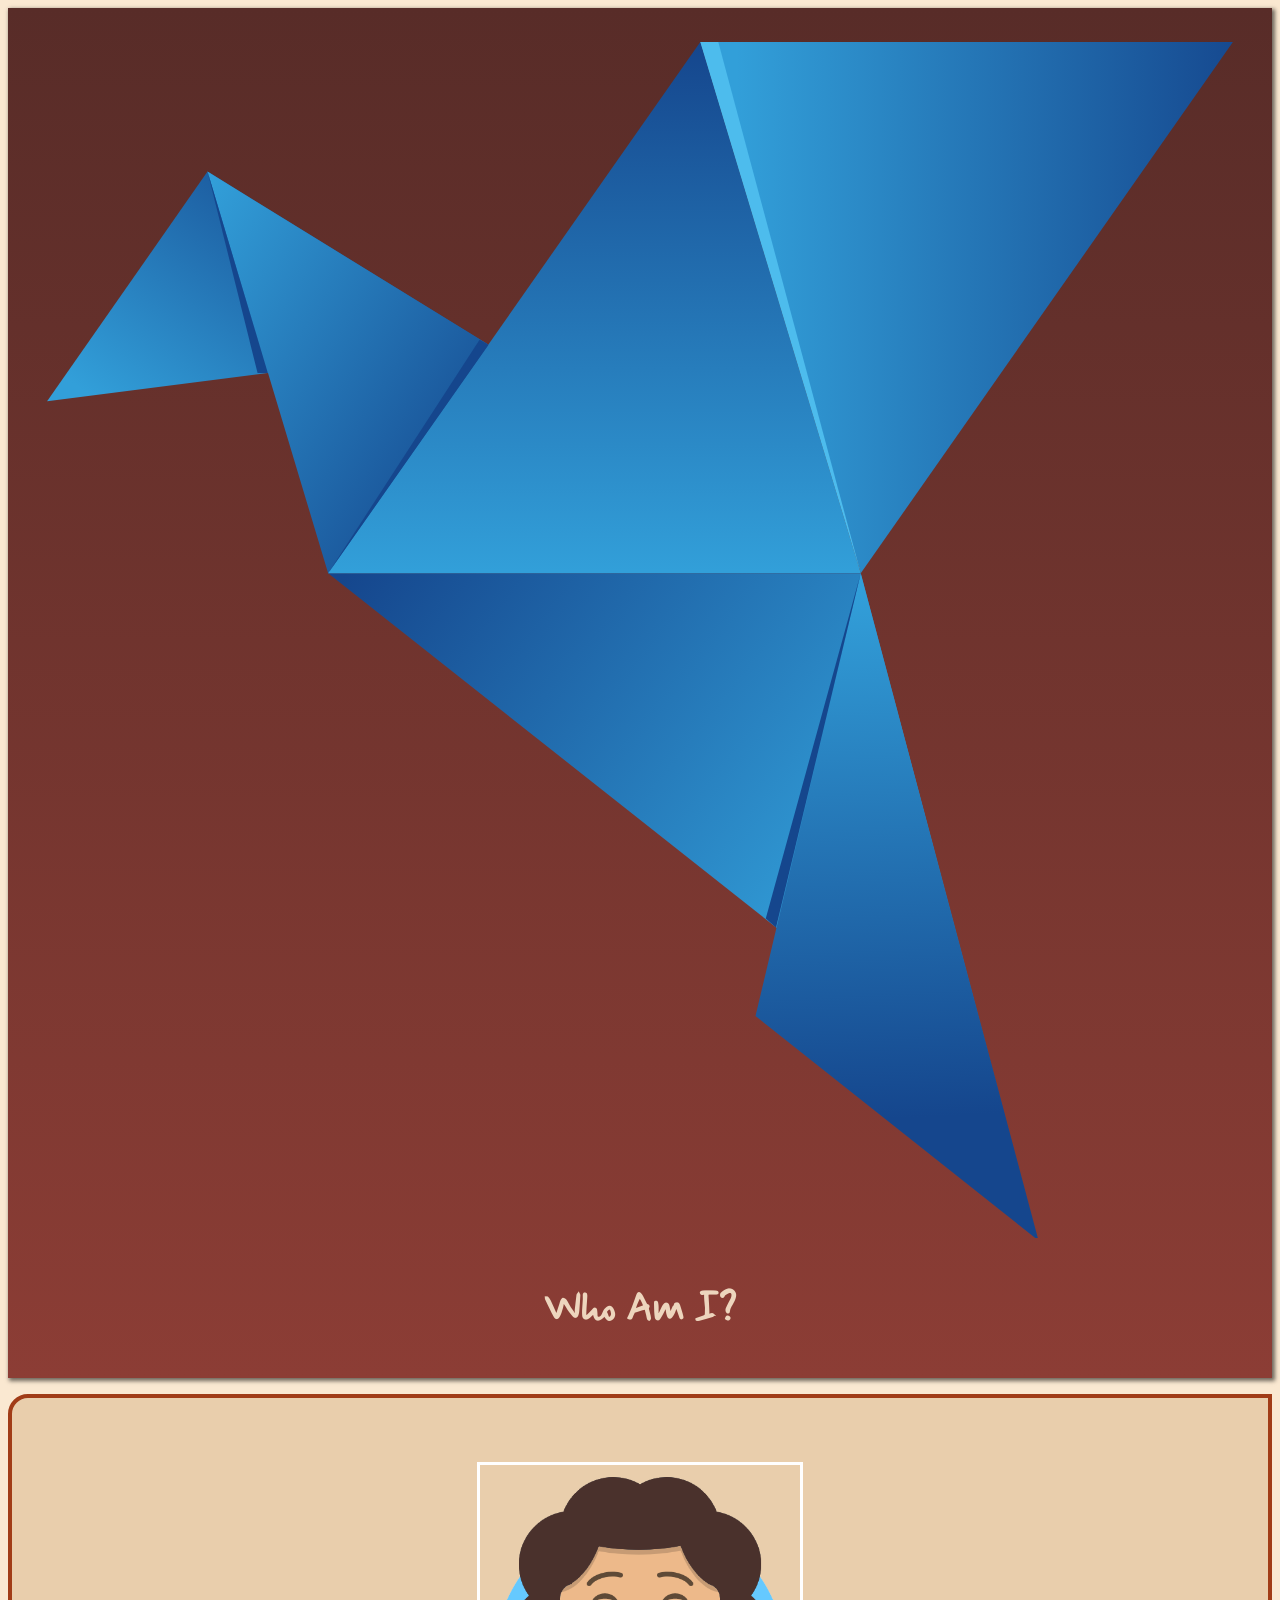
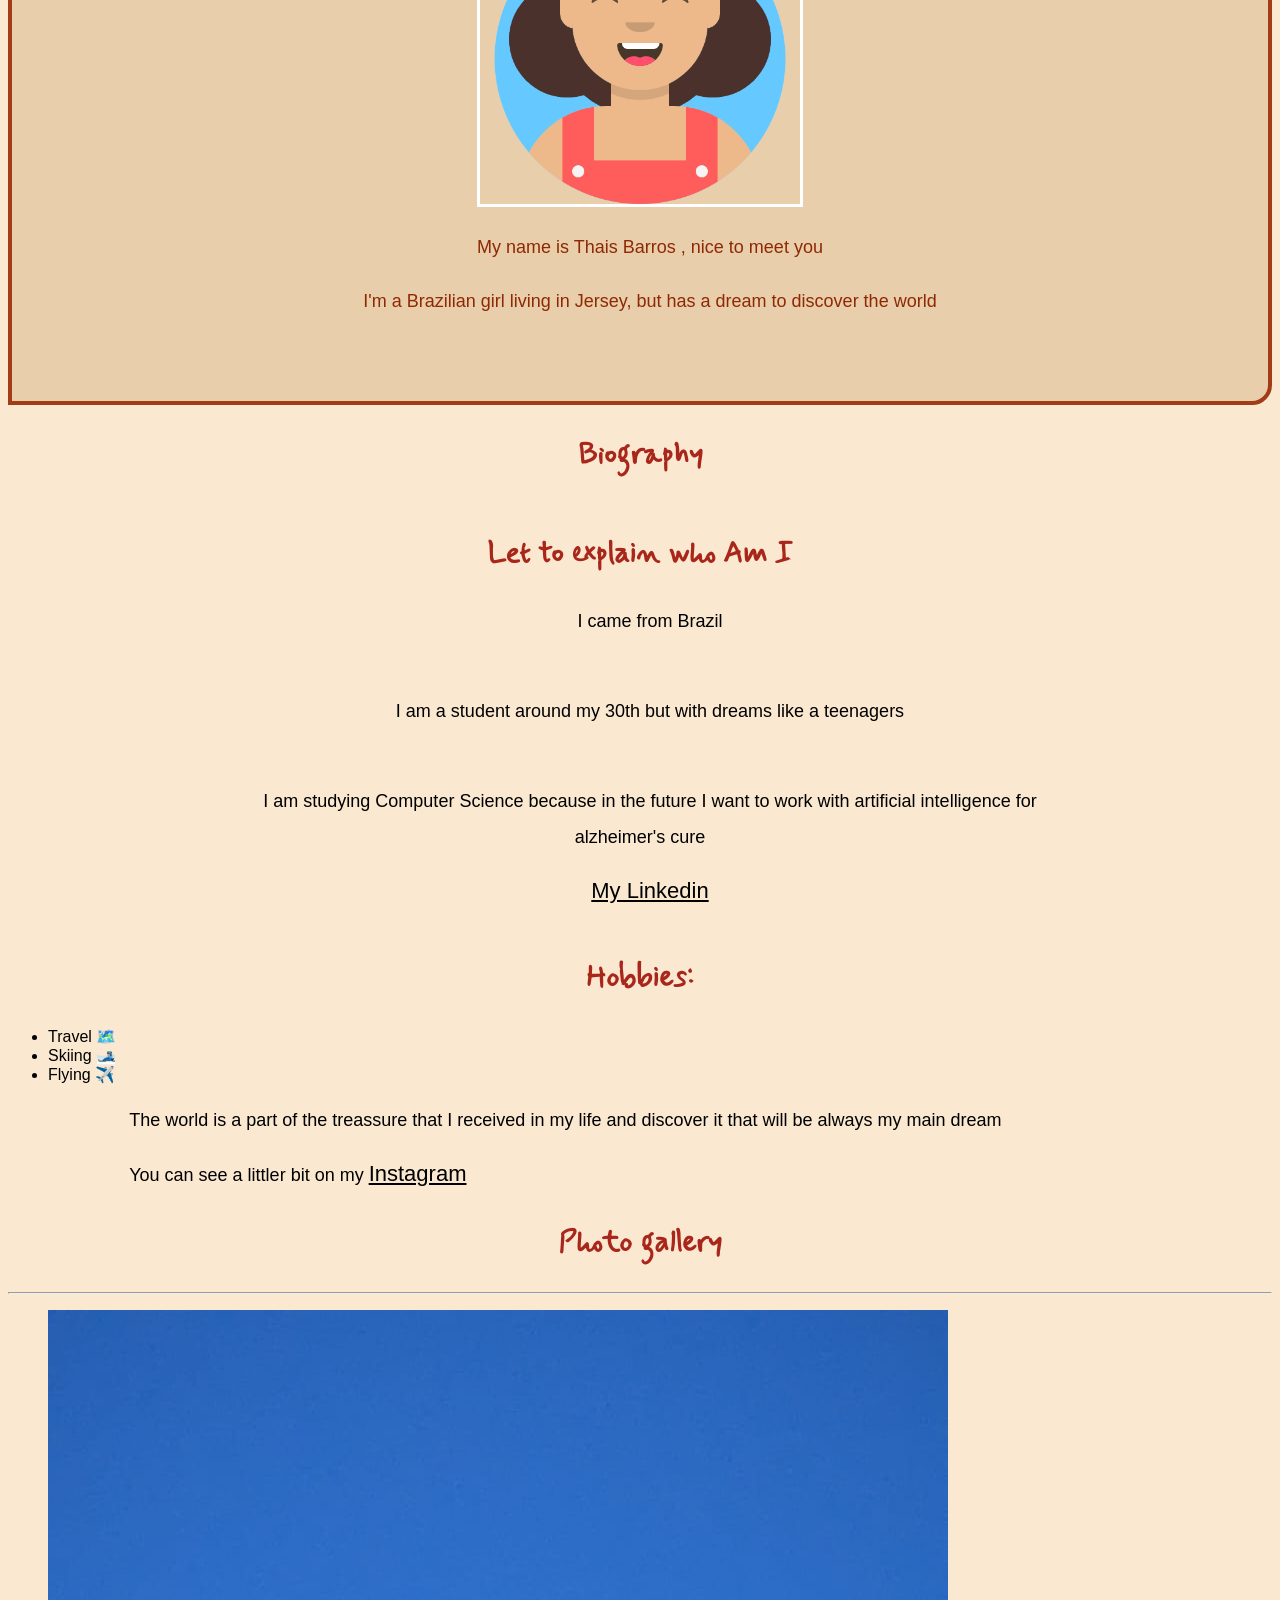
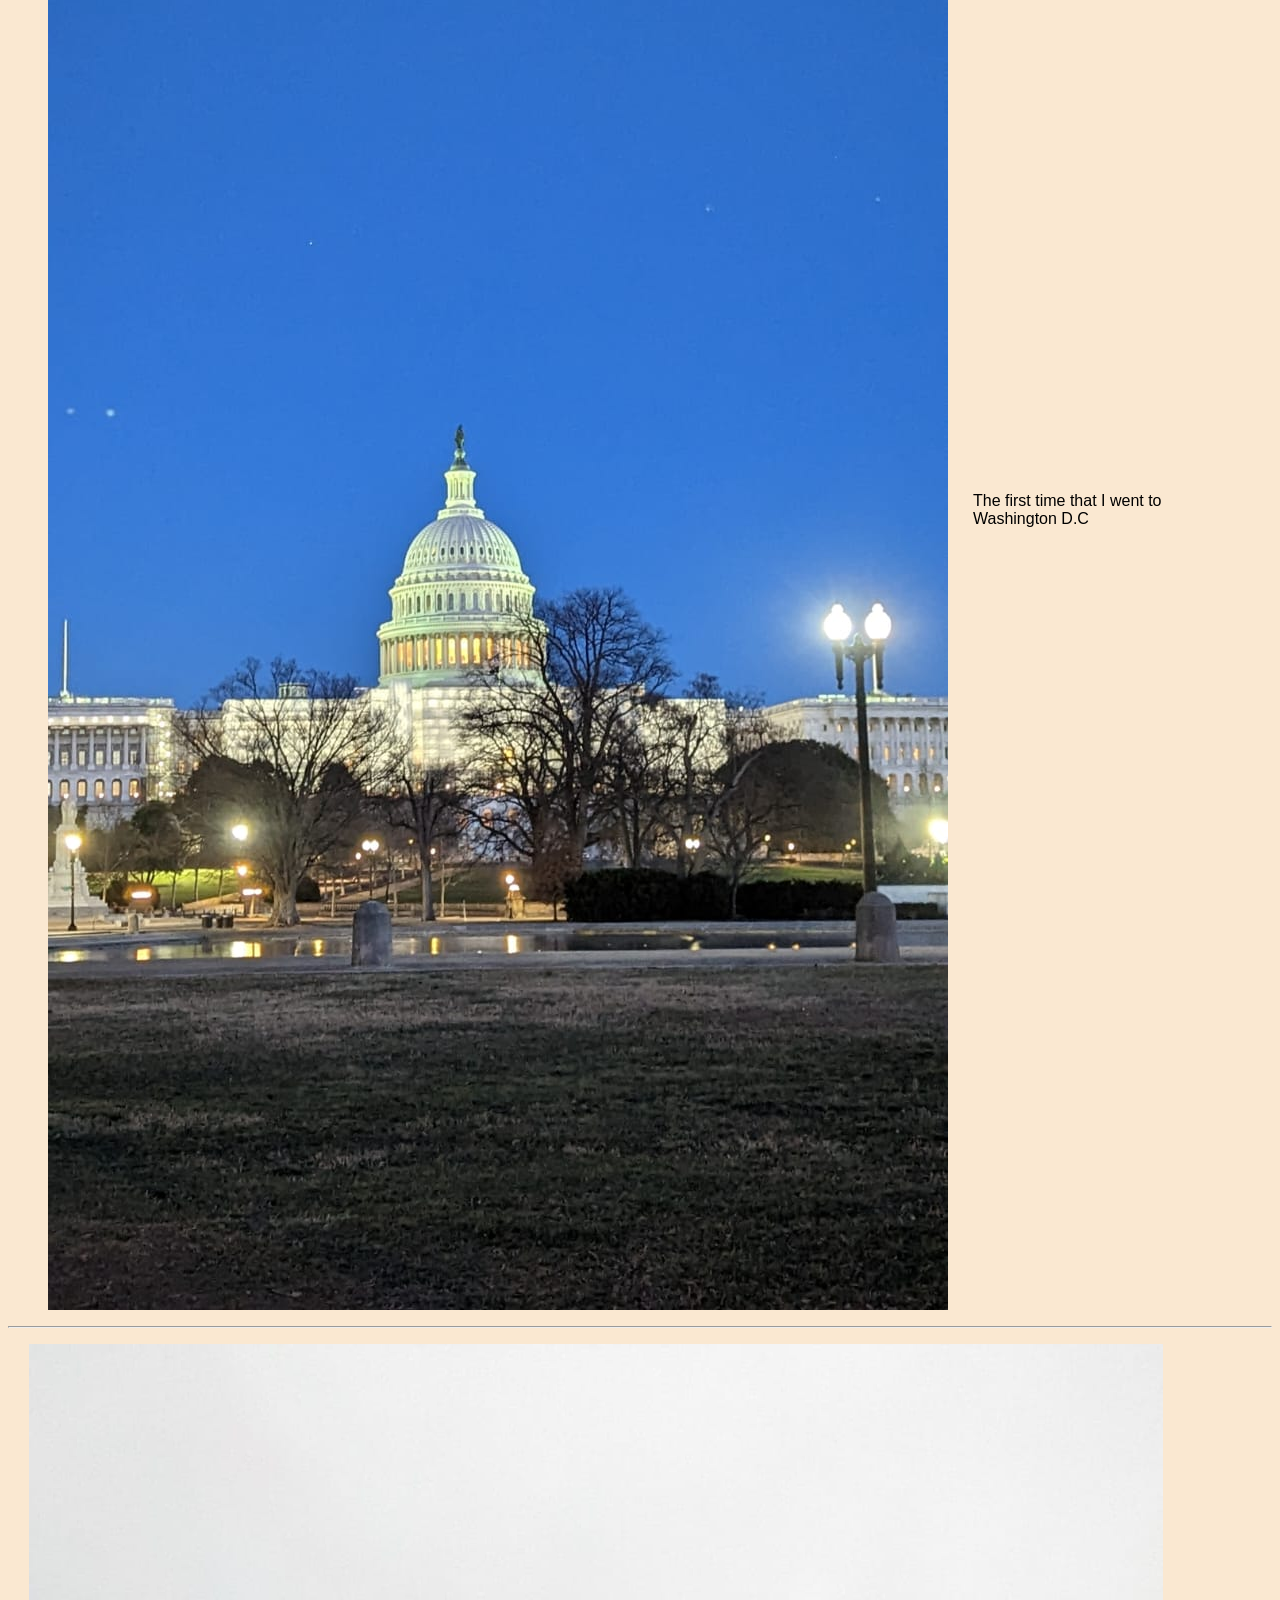
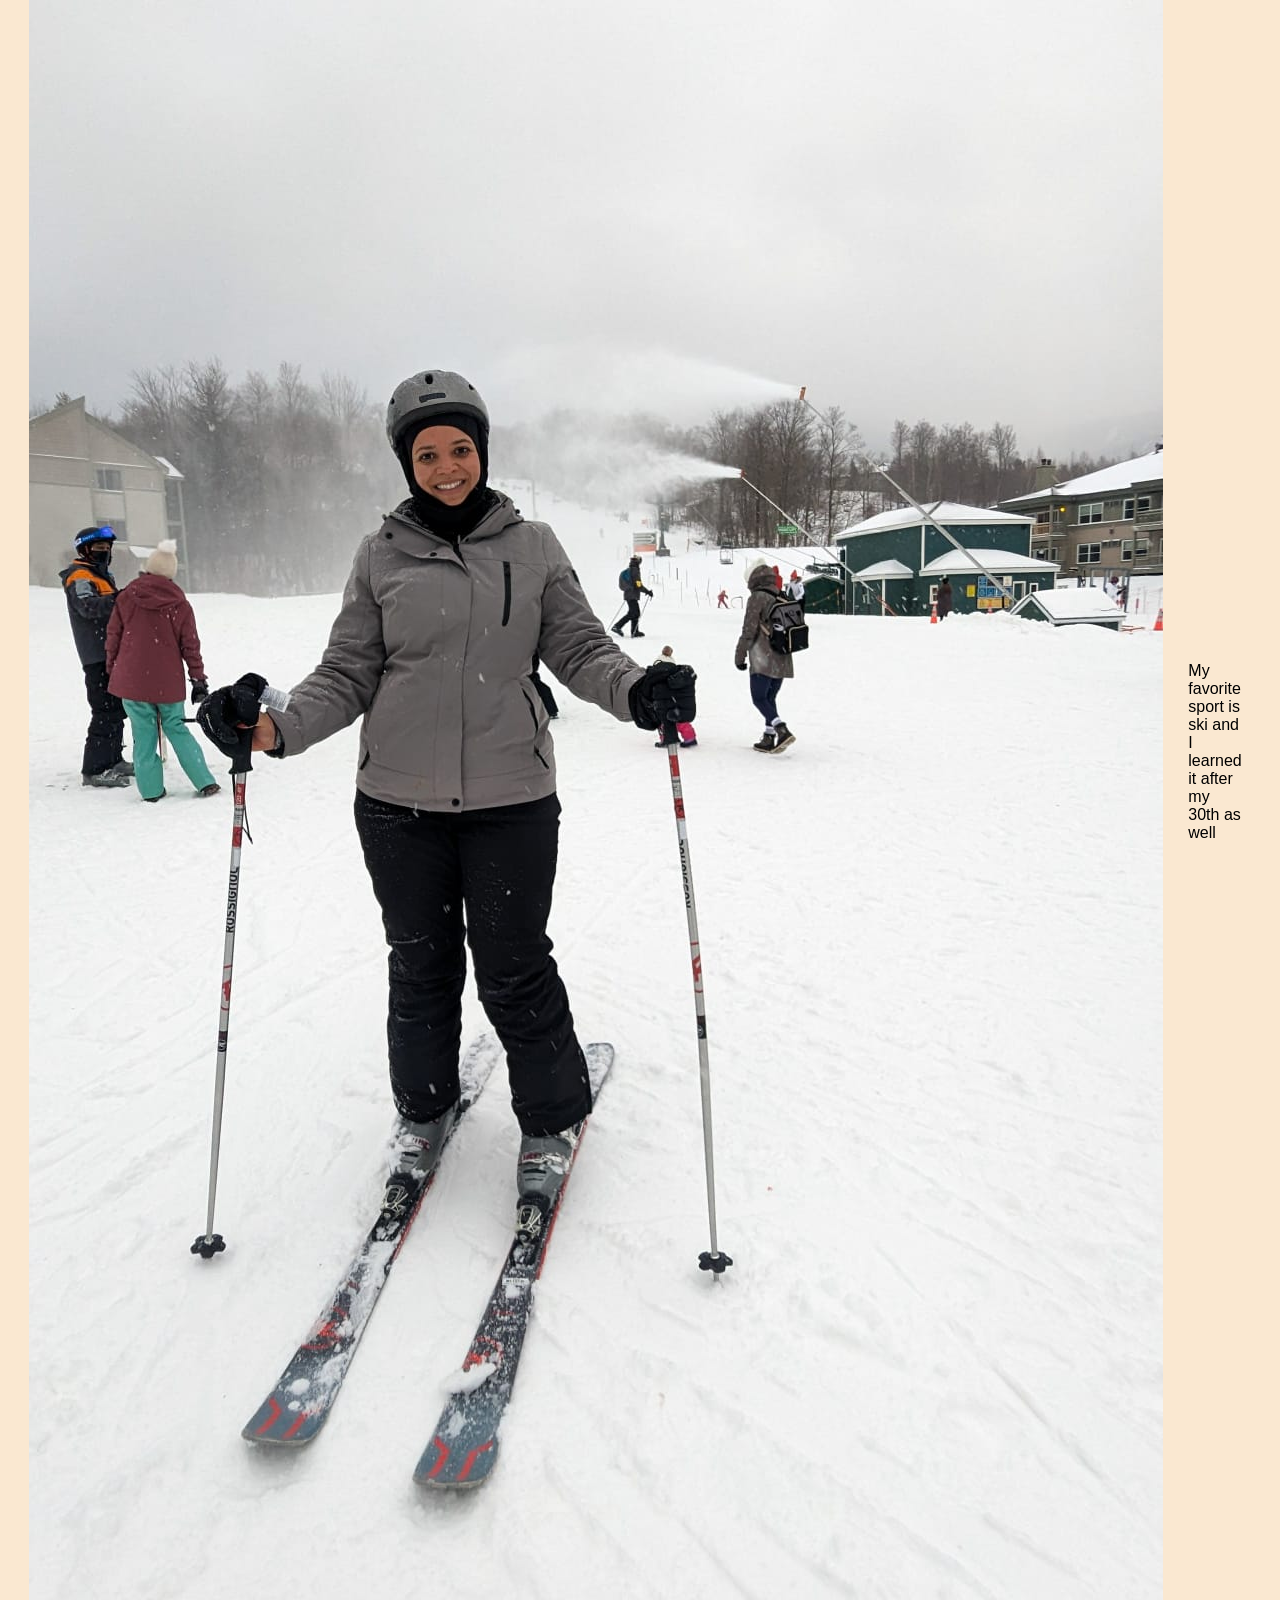
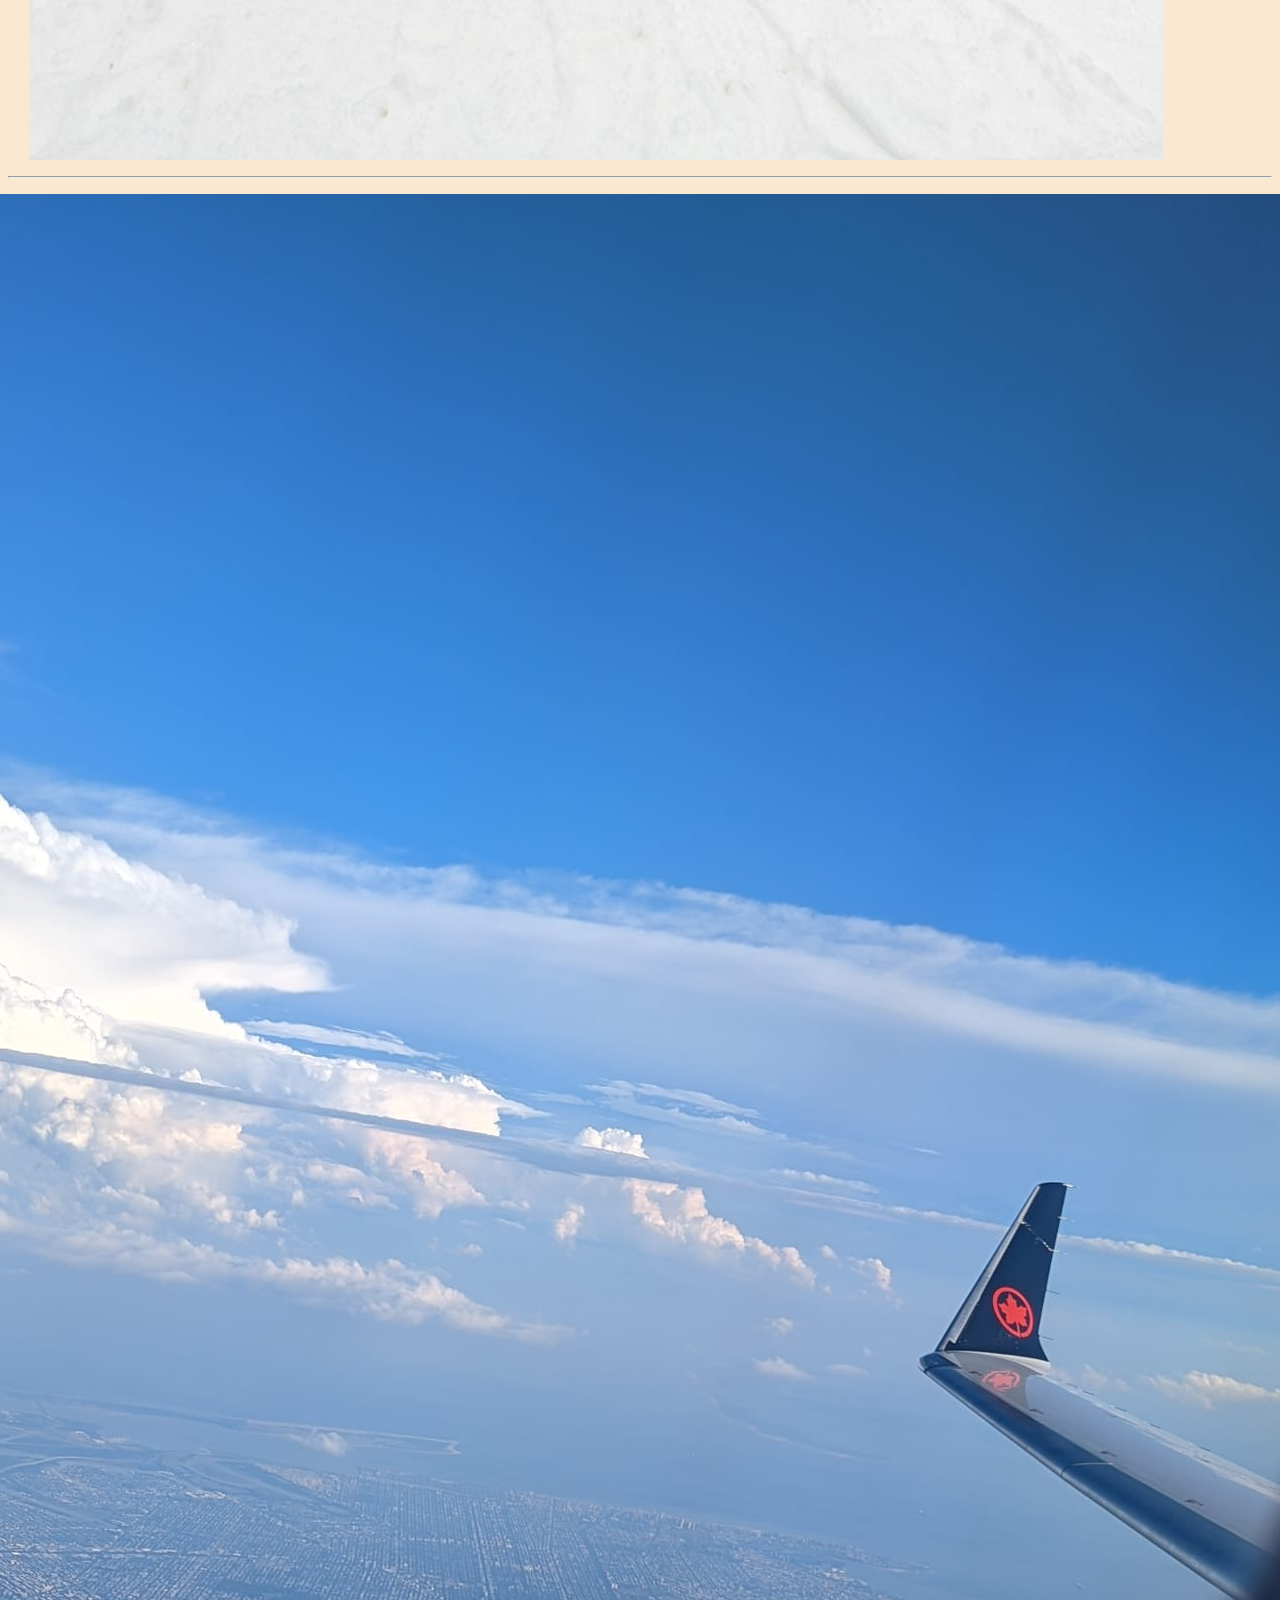
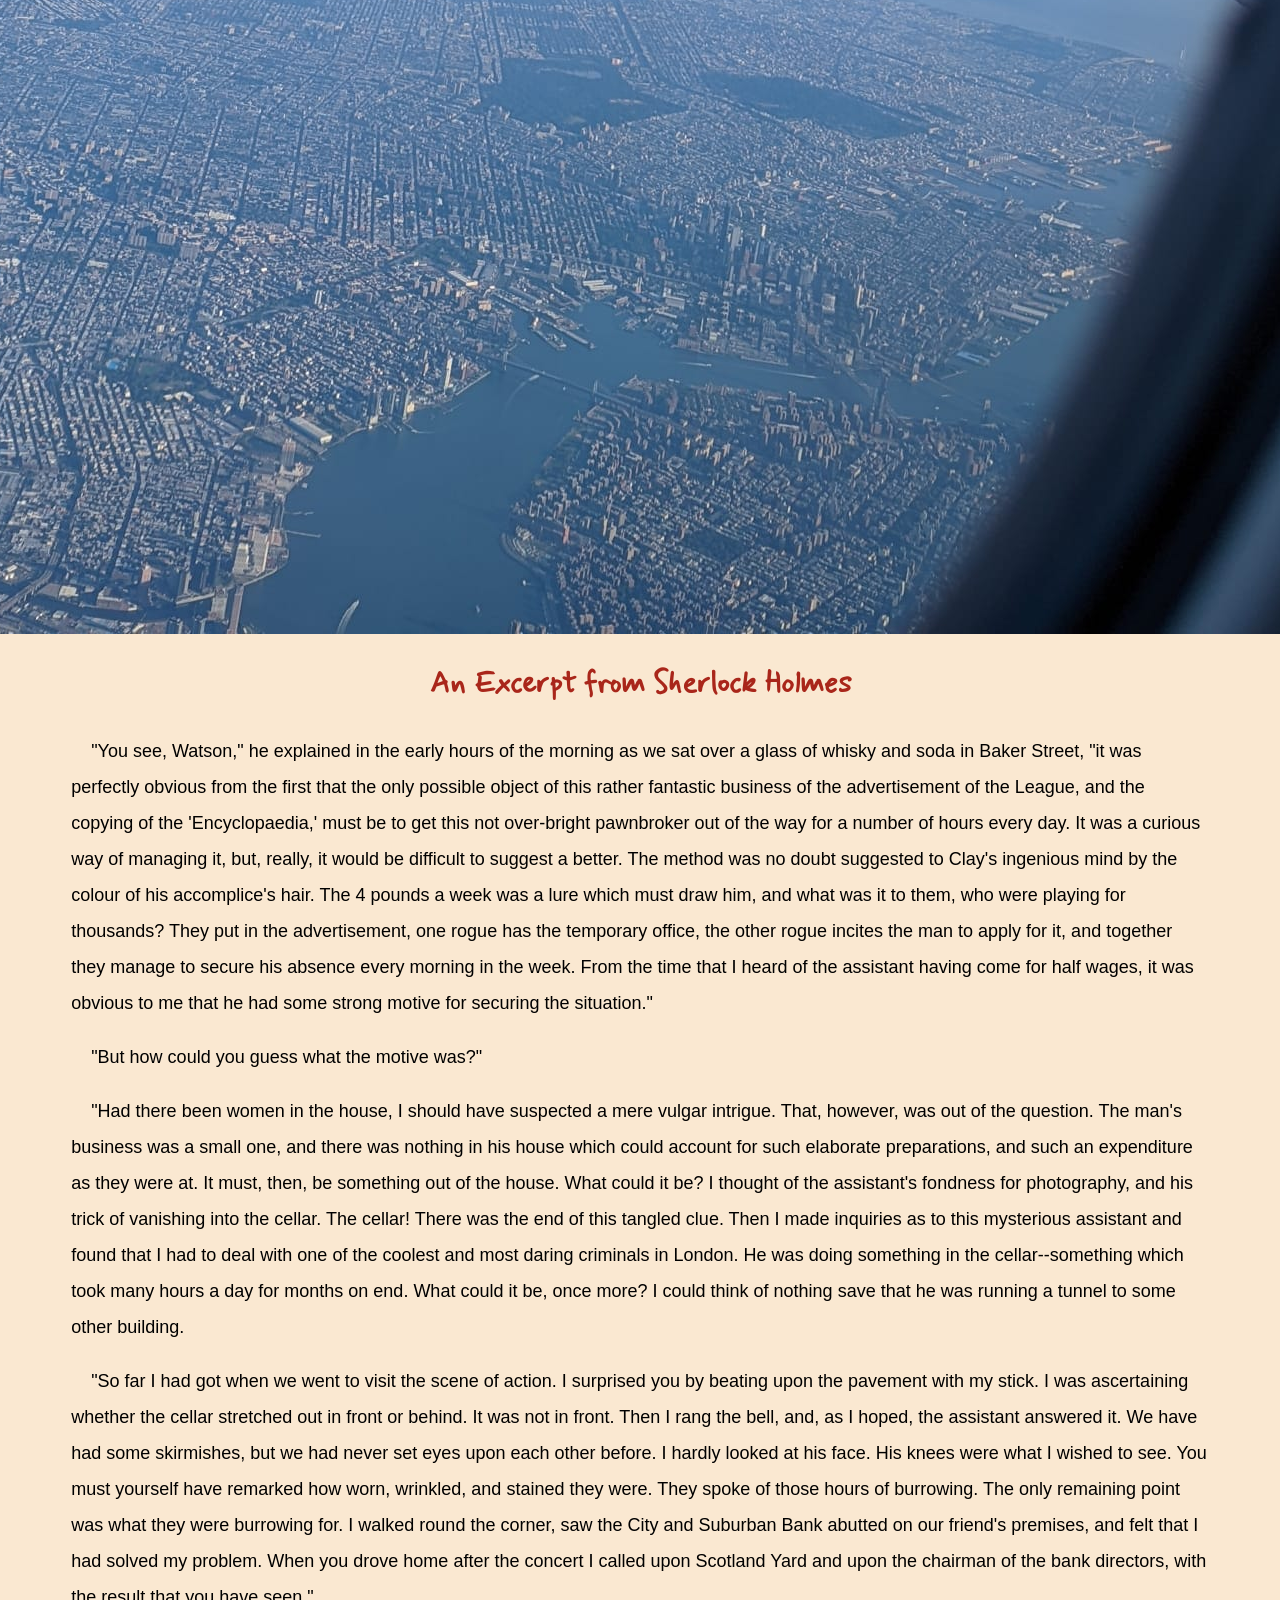
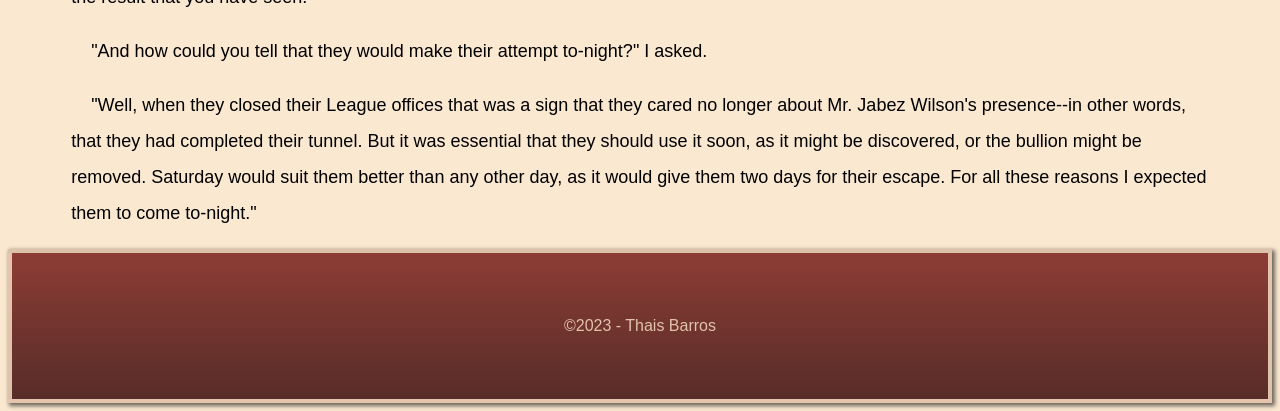
<file: pag1.html>
<!DOCTYPE html>
<html lang="en">
<head>
    <meta charset="UTF-8">
    <meta http-equiv="X-UA-Compatible" content="IE=edge">
    <meta name="viewport" content="width=device-width, initial-scale=1.0">
    <title>About me</title>
    <link href="https://fonts.googleapis.com/css2?family=Gloock&family=Mynerve&display=swap" rel="stylesheet">
    <link href="css/style.css" rel="stylesheet">
</head>
<body>
    <header>    
        <img src="bob.svg"alt="Blue origami logo">
        <h1>Who Am I? </h1>
        <link href="https://fonts.googleapis.com/css2?family=Gloock&family=Mynerve&display=swap" rel="stylesheet">
        </header>
        <main>
                <section id="hero">
                <img src="avataaars.png" alt="My avatar">
                <div>
                    <p>My name is Thais Barros , nice to meet you </p>
                    <p>I'm a Brazilian girl living in Jersey, but has a dream to discover the world</p>
                </div>
            </section>
            <section id="bio">
                <h2>Biography</h2>
                <div>

                    <h2> Let to explain who Am I </h2> 
                    <p> I came from Brazil</p> 
                    <br>
                    <p> I am a student around my 30th but with dreams like a teenagers</p>
                    <br>
                    <p>I am studying Computer Science because in the future I want to work with artificial intelligence for alzheimer's cure </p>
                    <p><a href="https://www.linkedin.com/in/thais-barros-4215b1180/">My Linkedin</a></p>
                    </div>
                    
                </section>
                <section id="hobbies">

                    <h2>Hobbies:</h2>
                    <ul>
                        <li>Travel 🗺️</li>
                        <li>Skiing 🎿</li>
                        <li>Flying ✈️</li>

                        <p>The world is a part of the treassure that I received in my life and discover it that will be always my main dream</p>
                        <p>You can see a littler bit on my <a href="https://www.instagram.com/thais_barrossilva/">Instagram</a></p>
                    </ul>
                </section>
                <section id="gallery">

                    <h2>Photo gallery</h2>

                    <hr>
                    <figure>
                        <img src="Washington-640w.jpg" alt="Washington">
                        <figcaption>The first time that I went to Washington D.C</figcaption>
                        </figure>
                        <hr>
                        <figure>
                            <img src="ski-640w.jpg" alt="Skiing">
                            <figcaption>My favorite sport is ski and I learned it after my 30th as well</figcaption>
                            </figure>  
                            <hr>  
                    <figure>
                <img src="Canada-640w.jpg" alt="Flying">
                <figcaption>Flying to Canada and looking New York from my window</figcaption>
                    </figure>
                </section>
<article id="lit">
    <h2>An Excerpt from Sherlock Holmes</h2>
    <div>
        <p>"You see, Watson," he explained in the early hours of the morning as we sat over a glass of whisky and soda in Baker Street, "it was perfectly obvious from the first that the only possible object of this rather fantastic business of the advertisement of the League, and the copying of the 'Encyclopaedia,' must be to get this not over-bright pawnbroker out of the way for a number of hours every day. It was a curious way of managing it, but, really, it would be difficult to suggest a better. The method was no doubt suggested to Clay's ingenious mind by the colour of his accomplice's hair. The 4 pounds a week was a lure which must draw him, and what was it to them, who were playing for thousands? They put in the advertisement, one rogue has the temporary office, the other rogue incites the man to apply for it, and together they manage to secure his absence every morning in the week. From the time that I heard of the assistant having come for half wages, it was obvious to me that he had some strong motive for securing the situation."</p>

        <p>"But how could you guess what the motive was?"</p>
        
        <p>"Had there been women in the house, I should have suspected a mere vulgar intrigue. That, however, was out of the question. The man's business was a small one, and there was nothing in his house which could account for such elaborate preparations, and such an expenditure as they were at. It must, then, be something out of the house. What could it be? I thought of the assistant's fondness for photography, and his trick of vanishing into the cellar. The cellar! There was the end of this tangled clue. Then I made inquiries as to this mysterious assistant and found that I had to deal with one of the coolest and most daring criminals in London. He was doing something in the cellar--something which took many hours a day for months on end. What could it be, once more? I could think of nothing save that he was running a tunnel to some other building.</p>
        
        <p>"So far I had got when we went to visit the scene of action. I surprised you by beating upon the pavement with my stick. I was ascertaining whether the cellar stretched out in front or behind. It was not in front. Then I rang the bell, and, as I hoped, the assistant answered it. We have had some skirmishes, but we had never set eyes upon each other before. I hardly looked at his face. His knees were what I wished to see. You must yourself have remarked how worn, wrinkled, and stained they were. They spoke of those hours of burrowing. The only remaining point was what they were burrowing for. I walked round the corner, saw the City and Suburban Bank abutted on our friend's premises, and felt that I had solved my problem. When you drove home after the concert I called upon Scotland Yard and upon the chairman of the bank directors, with the result that you have seen."</p>
        
        <p>"And how could you tell that they would make their attempt to-night?" I asked.</p>
        
        <p>"Well, when they closed their League offices that was a sign that they cared no longer about Mr. Jabez Wilson's presence--in other words, that they had completed their tunnel. But it was essential that they should use it soon, as it might be discovered, or the bullion might be removed. Saturday would suit them better than any other day, as it would give them two days for their escape. For all these reasons I expected them to come to-night."</p>
        
        

    </div>
</article>

        </main>

        <footer>


            ©2023 - Thais Barros
        </footer>
    
</body>
</html>
</file>
<file: css/style.css>
/*body*/

    body {
    font-family:Arial, Helvetica, sans-serif;
    background-color:hwb(33 78% 2% / 0.82);
    color:#000000;
    
    }

    /*Paragraph*/
        p{
        font-size: 18px;
        text-align:relative;
        line-height: 2em;
        text-indent: 20px;
        margin-left: 5%;
        margin-right: 5%;
          
    }

    /*Frase- treasure*/
        .phrase{
        font-size: 1.7rem;
        text-align:center;
        color:#c9491bf6;
        font-family: Mynerve;
    
    }
    
        h1,h2,h3,h4,h5,h6 {
        font-family: Mynerve;
        text-align: center;
    
    
    }
        h1{
        font-size: 30pt;
    
    }
        h2 {
        margin: 1em;
        color:#a9261a;
        font-size: 30px;
        
    }
    
    /*header configuration*/
        header{
        background-image: linear-gradient(to bottom,#582c28, #8c3d35);
        color: #f1ddc3f4;
        display: flex;
        flex-direction:column;
        font-size: 1rem;
        margin-bottom: 1rem;
        padding: 1rem;
        box-shadow: 2px 2px 4px 1px rgba(0, 0, 0, 0.556);
      
    }
    
    /*background from my picture*/
        #hero{
        background-color:#e9ceac;
        color: #8e2904;
        border: #a13c17 4px  solid;
        text-align: center;
        padding: 4rem 2rem;
        border-radius: 20px 0px;
        
        
    }
    

    /* My picture */
     #hero img{
        padding:none;
        width: 320px;
        border-style:solid;
        border-width: 3px;
        border-color: white;
    
    }

    .mypic{
        transition-property: border-radius;
        transition-duration: 1.5s;
        transition-timing-function: ease-in;
    }

    .mypic{
        border-radius: 20%;
    }
   


    /*My picture text*/
        #me{
        font-size: 20px;
        font-style: bold;
       
     }
     
   


    
    /* Bio Section */
        #bio{
        text-align:center;
        
        
    }
    
    /* Hobbies Section */
    
        section#bio {
    
        display: flex;
        flex-direction: column;
        align-items: center;
                
        }
        
    
        #bio ul li:nth-child(odd){
        color:dark;
     }
    
       
    
    /* Galeria of Happiness*/
    
        .happiness1{
        border: 2px solid dark;
        margin-bottom: 5rem;
        display: flex;
        justify-content:baseline;
        align-items:center;
        
     
     }
     
        .happiness1 img{
        max-width: 30%;
        border-radius: 40px;
        border-style:groove;
        border-width: 2px;
        border-color:#8e2904;
        position: relative;
        overflow: hidden;
        
     }
     
        .happiness1 figure{
        text-align:center;
        
    }
     /*animation*/
        .happiness1{
        transition-duration: 1000ms;
        transition-timing-function: ease-in-out;
       
        
    }
        .happiness1:hover{
        background :transparent;
        transform: rotate(20deg);
    }

        #happiness1{
        box-sizing: border-box;
        transform: translate(100px, -10px);
    }
        /*end animation*/


        /*text of gallery*/
        figcaption{
        font-size: 20px;
        padding: 9px;
        font-family: Arial, Helvetica, sans-serif
    }
   

    /*video*/
        #video{
        text-align: center;
        border: 3px solid #a13c17;
        margin-bottom: 5rem;
        font-size: 20px;   
    }

     /*Blog*/
     
        #blog{
        padding:3rem;
        max-width: 40rem;
        margin: 0 auto;
        text-align: justify;
        background-color: #d48b70;
        padding-top: 10px;
       
    }
        #blog div p{
        padding:0.2rem 0;
        clear: both;

     } 
        /* First letter*/
        #blog div p:first-child:first-letter{
        color:#592c28;
        background-image: linear-gradient(#F2d7b6,#a68c6d);
        float:left;
        font-size:4em;
        padding:.25em;
        line-height:.65em;
        text-shadow: 2px 2px 3px rgba(0,0,0,.5);
        box-shadow: 3px 3px 3px rgba(0,0,0,.5);
        border-top-left-radius:.3em;
        border-bottom-right-radius: .2em;
        font-family: Georgia, 'Times New Roman', Times, serif;
    }

   
        /*Find me*/
        #findme{
            text-align: center;
            font-size:30px;
            text-decoration: none;
        }
         /* Contact Form */
         
         #formElements{
            display: grid;
            row-gap: 0.5rem;
            
         }
    
         #contact{
            padding: 1rem;
            max-width: 600px;
            margin: 2rem auto;

            
         }
    
         fieldset{
            border: 1px solid #a13c17;
            margin-top:1em;
            margin-bottom:1em;
            border-radius: 2rem;
         }
          /* text inside of the contact box */
         legend{
    
            background-color:#d97b59;
            color:black bold;
            padding:  0.5rem;
    
         }
         #contact input, #contact textarea, #contact select, #contact button{
            padding: .5em;
            font-size: 1rem;
            
    
         }
        /* Contact unordered list*/
         #contact ul{
            list-style: none;
            padding: 0px;
            
         }
    
         #contact li{
            margin: 1rem;
         }
         /* Contact buttom */
         #contact button{
            background-color: #8c3d35;
            color:white;
            border: 2px solid #592c28;
            max-width: 400px;
            width: 50%;
            justify-self: center;
    
         }

        /* tablet size*/
        @media screen and (min-width: 60em) {
            figure{
               display:flex;
               justify-content: center;
               grid-template-columns: 2fr 1fr;
            }  
         figcaption{
            display:grid;
            align-items:center;
            font-size: 1rem;
            margin-left: 1rem;
            font-family: Arial, Helvetica, sans-serif;
            }
            
        }

        /* large screen size*/
        @media screen and (min-width:100em){
            #happiness{
                display:grid;
                grid-template-columns: 1fr 1fr 1fr;
            }
            hr{
                display:none;
                
            }
            #happinessh2{
                grid-column: 1/-1;
                
            }
            figure{
                display: block;
              
            }
        }
        
       
        /*Picture transforme- I used it to organize the photos inside the CSS animation content*/
        .cod1{
            width: 280px;
            height: 250px;
            box-sizing: border-box;
            translate:translate(15px,0px);
            padding-left: 8px;
            
        }
        .trans1{
            width: 280px;
            height: 310px;
            box-sizing: border-box;
            transform: translate(15px,0px);
            
        }

        .cod2{
            width: 310px;
            height:130px;
            box-sizing: border-box;
            transform: translate(15px,0px);
            padding-right:20px;

        }
        .trans2{
            width: 280px;
            height: 250px;
            box-sizing: border-box;
            transform: translate(15px,0px);

        }
        /*end of trasforme*/

/*box*/
.box{

    align-items: center;
    background-color:  #9b6660;
    height: 300px;
    width: 300px;

    
    transition-property:background-color, border-radius;
    transition-duration: 2s 1.5s;
    transition-timing-function: cubic-bezier(.15,.89,.85,.26);
    transform: rotate(15deg);

}
.box:hover{
    background-color: #ec5840;
    border-radius: 50%;
}






          /*fooster*/
        footer {
            background-image: linear-gradient(to bottom, #8c3d35,#582c28);
            color:#fae3c7d1;
            border: 4px  solid;
            text-align: center;
            padding: 4rem 2rem;
            font-size: 1rem;
            box-shadow: 2px 2px 4px 1px #0000008e;   
        }

        footer a{
        color: #fae3c7d1;
        }

        a{
            color:black;
            font-size:22px;

        }
</file>
